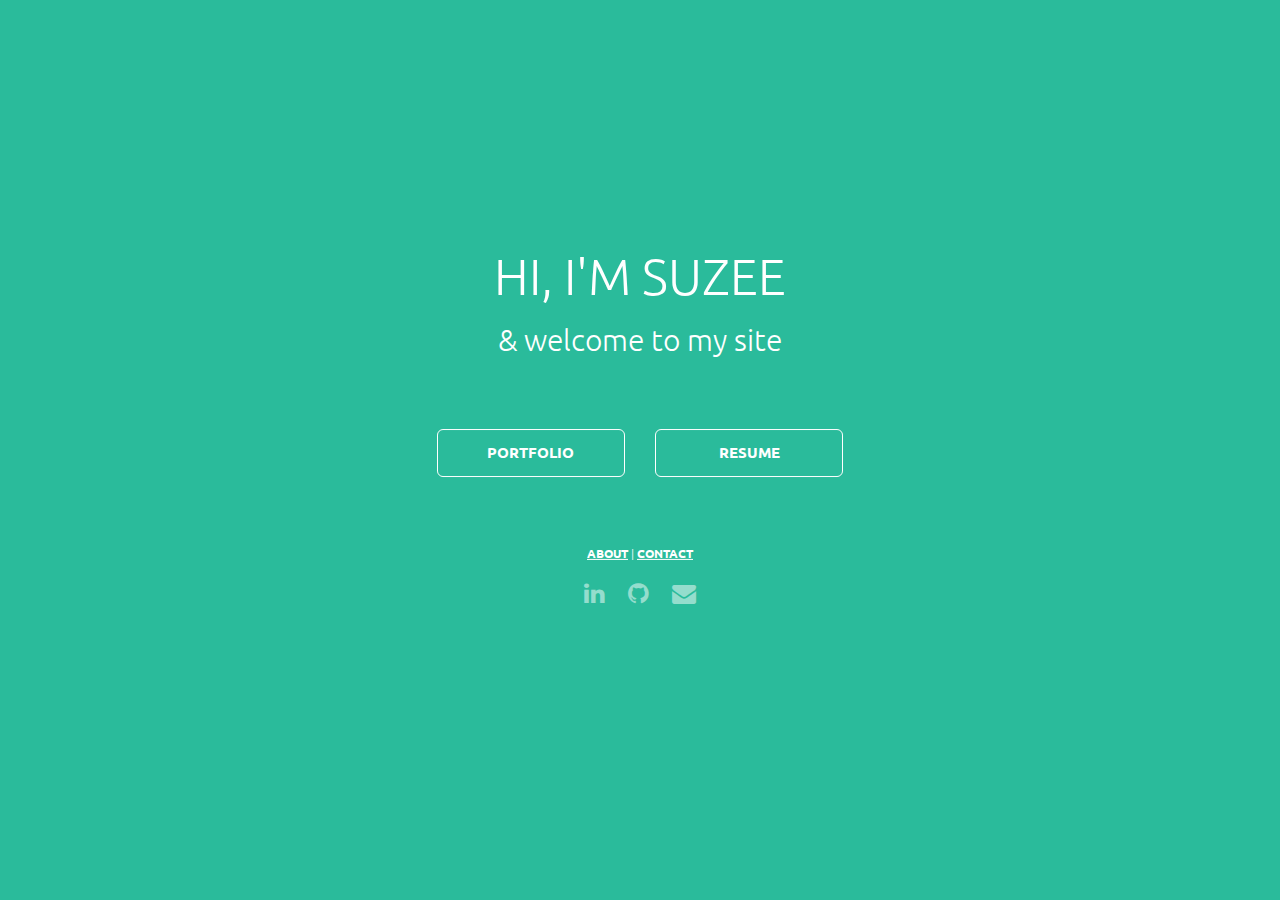
<file: index.html>
<!DOCTYPE html>

<html>
 	<head>
     <link href='http://fonts.googleapis.com/css?family=Ubuntu:300,400,500,700' rel='stylesheet' type='text/css'>
           		<title>Hi, I'm Suzee.</title>
 		<link href="styles/bootstrap.css" rel="stylesheet" type="text/css" media="screen">
    <link href="styles/style.css" rel="stylesheet" type="text/css" media="screen">
    <link rel="stylesheet" href="//maxcdn.bootstrapcdn.com/font-awesome/4.3.0/css/font-awesome.min.css">
    <link href="styles/font-awesome.css" rel="stylesheet" type="text/css" media="screen">
    <link rel="stylesheet" href="styles/animations.css">
    <meta name="viewport" content="width=device-width, initial-scale=1, maximum-scale=1.0, user-scalable=no" />
    <script src="http://ajax.googleapis.com/ajax/libs/jquery/1.11.1/jquery.min.js">
       	<script>
        (function(i,s,o,g,r,a,m){i['GoogleAnalyticsObject']=r;i[r]=i[r]||function(){
        (i[r].q=i[r].q||[]).push(arguments)},i[r].l=1*new Date();a=s.createElement(o),
        m=s.getElementsByTagName(o)[0];a.async=1;a.src=g;m.parentNode.insertBefore(a,m)
        })(window,document,'script','//www.google-analytics.com/analytics.js','ga');

        ga('create', 'UA-49699360-1', 'suzee.co');
        ga('send', 'pageview');
        </script>
        <script src="js/bootstrap.js"></script>
        <script src="js/main.js"></script>
        <script src="js/animate.js"></script>
        <script>
         new WOW().init();
        </script>
    </head>

<body>
<div>
<div id="main-header">
  <div class="row height-quarter">
    <div class="col-md-4 col-md-offset-4 col-sm-12">
      <h1 class="text-left text-center text-50x text-white">HI, I'M SUZEE</h1>
      <h1 class="text-left text-center text-30x text-white">&amp; welcome to my site</h1>
    </div>
  </div>
  <div class="row height-30">
    <div class="col-md-4 col-md-offset-4 col-sm-12 text-center wow bounceIn" data-wow-delay="0.5s">
      <div class="row">
        <div class="col-md-6 text-center">
          <a href="portfolio.html"><button class="btn btn-lg btn-home-clear text-center text-15x text-bold">PORTFOLIO</button></a>
        </div>
        <div class="col-md-6">
          <a href="images/resume.pdf" target="_blank"><button class="btn btn-lg btn-home-clear text-15x text-bold">RESUME</button></a>
        </div>
      </div>
    </div>
  </div>
  <div class="row height-40">
    <div class="col-md-12 col-sm-12 text-center">
      <h4 class="padding-top-15x text-center text-12x text-white"><a href="index.html" class="text-white-hover text-underline">
        <a href="about.html" target="_blank" class="text-white-hover text-underline"><strong>ABOUT</strong></a> | <a href="mailto:suzeehan@gmail.com" class="text-white-hover text-underline"><strong>CONTACT</strong></a> </h4>
    </div>
  </div>
  <div class="row height-40">
    <div class="col-md-4 col-md-offset-4 col-sm-12 text-center">
      <span class="text-lt-white"><a href="http://www.linkedin.com/in/suzeehan" target="_blank" class=" text-lt-white text-12x"><i class="fa fa-linkedin fa-2x padding-right-20x"></i></a></span>
      <span class="text-lt-white"><a href="http://www.github.com/suzhan" target="_blank" class=" text-lt-white text-12x"><i class="fa fa-github fa-2x padding-right-20x"></i></a></span>
      <span class="text-lt-white"><a href="mailto:suzeehan@gmail.com" target="_blank" class=" text-lt-white text-12x"><i class="fa fa-envelope fa-2x"></i></a></span>
    </div>
  </div>
</div>

</body>
</html>
</file>
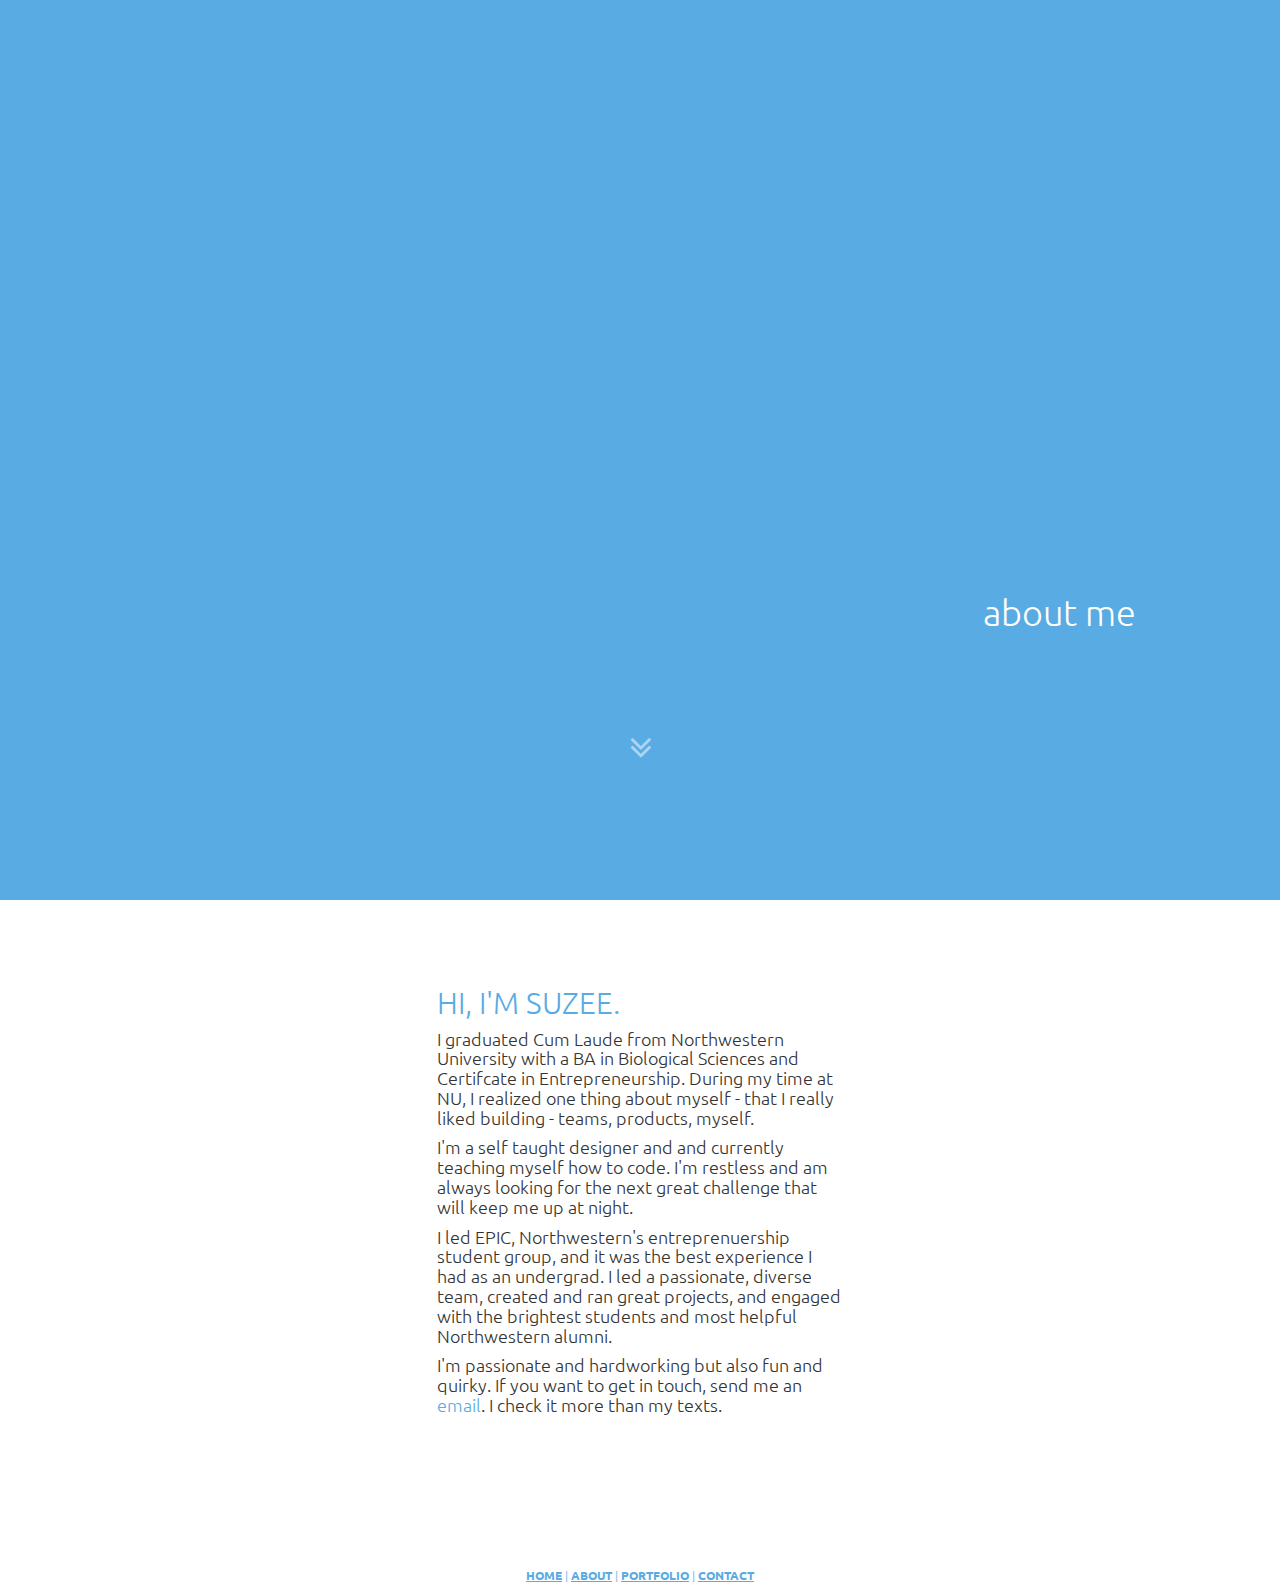
<file: about.html>
<!DOCTYPE html>

<html>
 	<head>
     <link href='http://fonts.googleapis.com/css?family=Ubuntu:300,400,500,700' rel='stylesheet' type='text/css'>
 		<title>About me.</title>
 		<link href="styles/bootstrap.css" rel="stylesheet" type="text/css" media="screen">
    <link href="styles/style.css" rel="stylesheet" type="text/css" media="screen">
    <link href="styles/font-awesome.css" rel="stylesheet" type="text/css" media="screen">
    <link rel="stylesheet" href="styles/animations.css">
    <meta name="viewport" content="width=device-width, initial-scale=1, maximum-scale=1.0, user-scalable=no" />

    <script src="http://ajax.googleapis.com/ajax/libs/jquery/1.11.1/jquery.min.js">

       	<script>
        (function(i,s,o,g,r,a,m){i['GoogleAnalyticsObject']=r;i[r]=i[r]||function(){
        (i[r].q=i[r].q||[]).push(arguments)},i[r].l=1*new Date();a=s.createElement(o),
        m=s.getElementsByTagName(o)[0];a.async=1;a.src=g;m.parentNode.insertBefore(a,m)
        })(window,document,'script','//www.google-analytics.com/analytics.js','ga');

        ga('create', 'UA-49699360-1', 'suzee.co');
        ga('send', 'pageview');
        </script>
        <script src="js/bootstrap.js"></script>
        <script src="js/main.js"></script>
        <script src="js/animate.js"></script>
        <script>
         new WOW().init();
        </script>
    </head>

<body>
  <div id="about-header">
    <div class="row height-low">
      <div class="col-md-3 col-md-offset-9 col-sm-11 col-sm-offset-1 text-left text-white">
        <h1> about me </h1>
      </div>
      <div class="col-md-12 text-center padding-top-5p">
        <h1 class=""><a href="#about-me"><i class="fa fa-angle-double-down text-lt-white text-30x"></i></a></h1>
      </div>
    </div>
  </div>
    <div class="row" id="about-me">
      <div class="col-md-4 col-md-offset-4 col-sm-10 col-sm-offset-1 padding-tb-5p">
        <h1 class="text-left text-30x text-blue">HI, I'M SUZEE.</h1>
        <h4> I graduated Cum Laude from Northwestern University with a BA in Biological Sciences and Certifcate in Entrepreneurship. During my time at NU, I realized one thing about myself -
        that I really liked building - teams, products, myself.</h4>
        <h4> I'm a self taught designer and and currently teaching myself how to code. I'm restless and am always looking for the next great challenge that will keep me up at night.</h4>
        <h4> I led EPIC, Northwestern's entreprenuership student group, and it was the best experience I had as an undergrad. I led a passionate, diverse team, created and ran great projects, and engaged
        with the brightest students and most helpful Northwestern alumni.</h4>
        <h4> I'm passionate and hardworking but also fun and quirky. If you want to get in touch, send me an <span class="text-blue-hover"><a href "mailto:suzeehan@gmail.com">email</a></span>. I check it more than my texts.<h4>
          <div class="text-center wow zoomIn padding-top-20x">
          <span class="text-blue-hover"><a href="http://www.twitter.com/suzeehan" target="_blank" class=" text-blue-hover text-12x"><i class="fa fa-twitter fa-2x padding-right-20x"></i></a></span>
          <span class="text-blue-hover"><a href="http://www.instagram.com/suzeehan" target="_blank" class=" text-blue-hover text-12x"><i class="fa fa-instagram fa-2x padding-right-20x"></i></a></span>
          <span class="text-blue-hover"><a href="http://www.linkedin.com/in/suzeehan" target="_blank" class=" text-blue-hover text-12x"><i class="fa fa-linkedin fa-2x padding-right-20x"></i></a></span>
          <span class="text-blue-hover"><a href="http://www.github.com/suzhan" target="_blank" class=" text-blue-hover text-12x"><i class="fa fa-github fa-2x padding-right-20x"></i></a></span>
          <span class="text-blue-hover"><a href="mailto:suzeehan@gmail.com" target="_blank" class=" text-blue-hover text-12x"><i class="fa fa-envelope fa-2x padding-right-20x"></i></a></span>
        </div>
    </div>
    <div class="col-md-12 col-sm-12 text-center">
      <h4 class="padding-top-15x text-center text-12x text-blue"><a href="index.html" target="_blank" class="text-blue-hover text-underline"><strong>HOME</strong></a> |
        <a href="about.html" target="_blank" class="text-blue-hover text-underline"><strong>ABOUT</strong></a> | <a href="portfolio.html" target="_blank" class="text-blue-hover text-underline"><strong>PORTFOLIO</strong></a>
         | <a href="mailto:suzeehan@gmail.com" target="_blank" class="text-blue-hover text-underline"><strong>CONTACT</strong></a> </h4>
    </div>

</body>
</html>
</file>
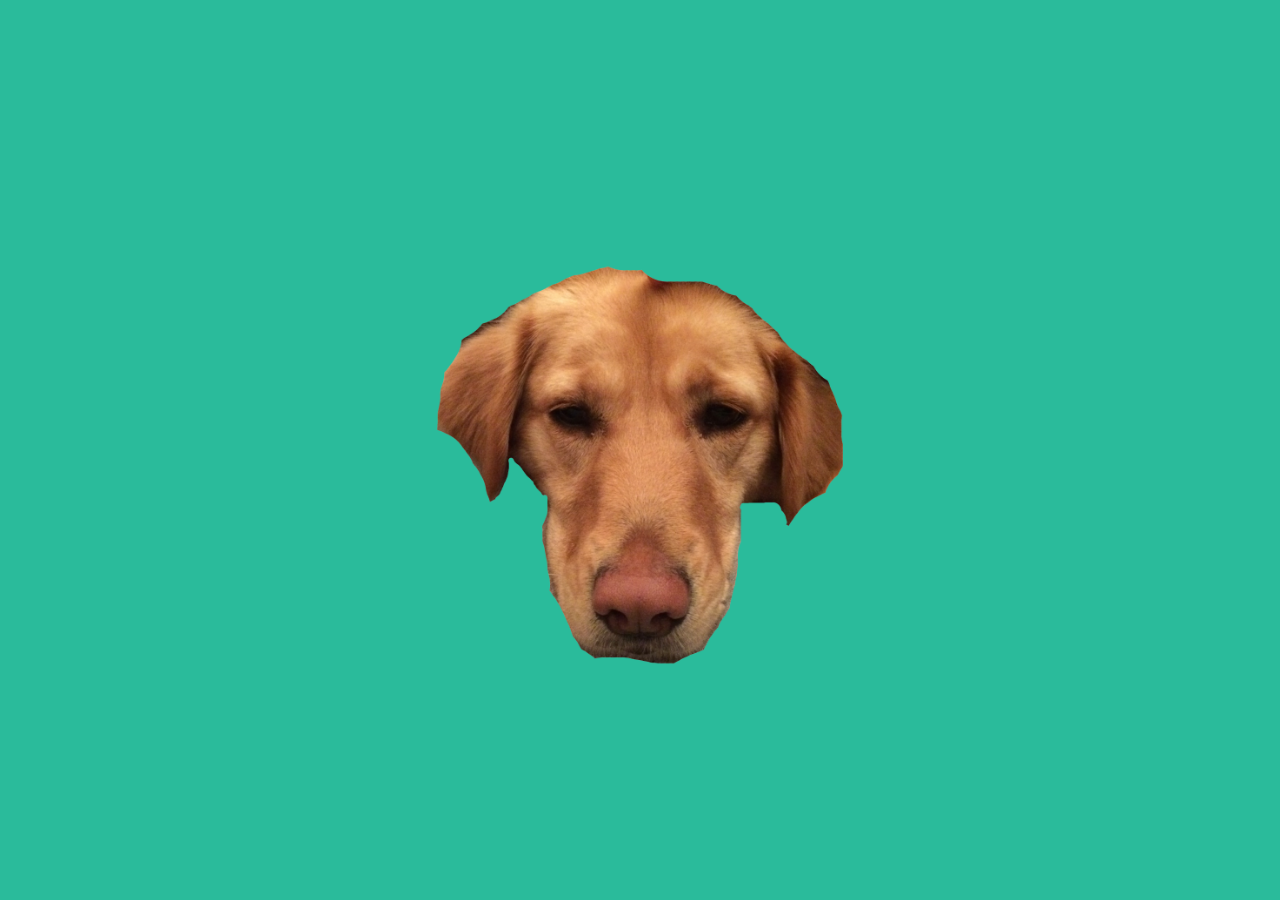
<file: caitlin.html>
<!DOCTYPE html>

<html>
 	<head>
     <link href='http://fonts.googleapis.com/css?family=Ubuntu:300,400,500,700' rel='stylesheet' type='text/css'>
           		<title>Hi, I'm Suzee.</title>
 		<link href="styles/bootstrap.css" rel="stylesheet" type="text/css" media="screen">
    <link href="styles/style.css" rel="stylesheet" type="text/css" media="screen">
    <link rel="stylesheet" href="//maxcdn.bootstrapcdn.com/font-awesome/4.3.0/css/font-awesome.min.css">
    <link href="styles/font-awesome.css" rel="stylesheet" type="text/css" media="screen">
    <link rel="stylesheet" href="styles/animations.css">
    <meta name="viewport" content="width=device-width, initial-scale=1, maximum-scale=1.0, user-scalable=no" />
    <script src="http://ajax.googleapis.com/ajax/libs/jquery/1.11.1/jquery.min.js">
       	<script>
        (function(i,s,o,g,r,a,m){i['GoogleAnalyticsObject']=r;i[r]=i[r]||function(){
        (i[r].q=i[r].q||[]).push(arguments)},i[r].l=1*new Date();a=s.createElement(o),
        m=s.getElementsByTagName(o)[0];a.async=1;a.src=g;m.parentNode.insertBefore(a,m)
        })(window,document,'script','//www.google-analytics.com/analytics.js','ga');

        ga('create', 'UA-49699360-1', 'suzee.co');
        ga('send', 'pageview');
        </script>
        <script src="js/bootstrap.js"></script>
        <script src="js/main.js"></script>
        <script src="js/animate.js"></script>
        <script>
         new WOW().init();
        </script>
    </head>

<body>
<div>
<div id="main-header">
  <div class="row height-center">
    <div class="col-md-4 col-md-offset-4 col-sm-12 text-center wow bounceIn" data-wow-delay="1s">
      <img class="img-responsive margin-center padding-top-30x width-200x wow slideInRight" src="images/bailey.png">

    </div>
  </div>

</div>

</body>
</html>
</file>
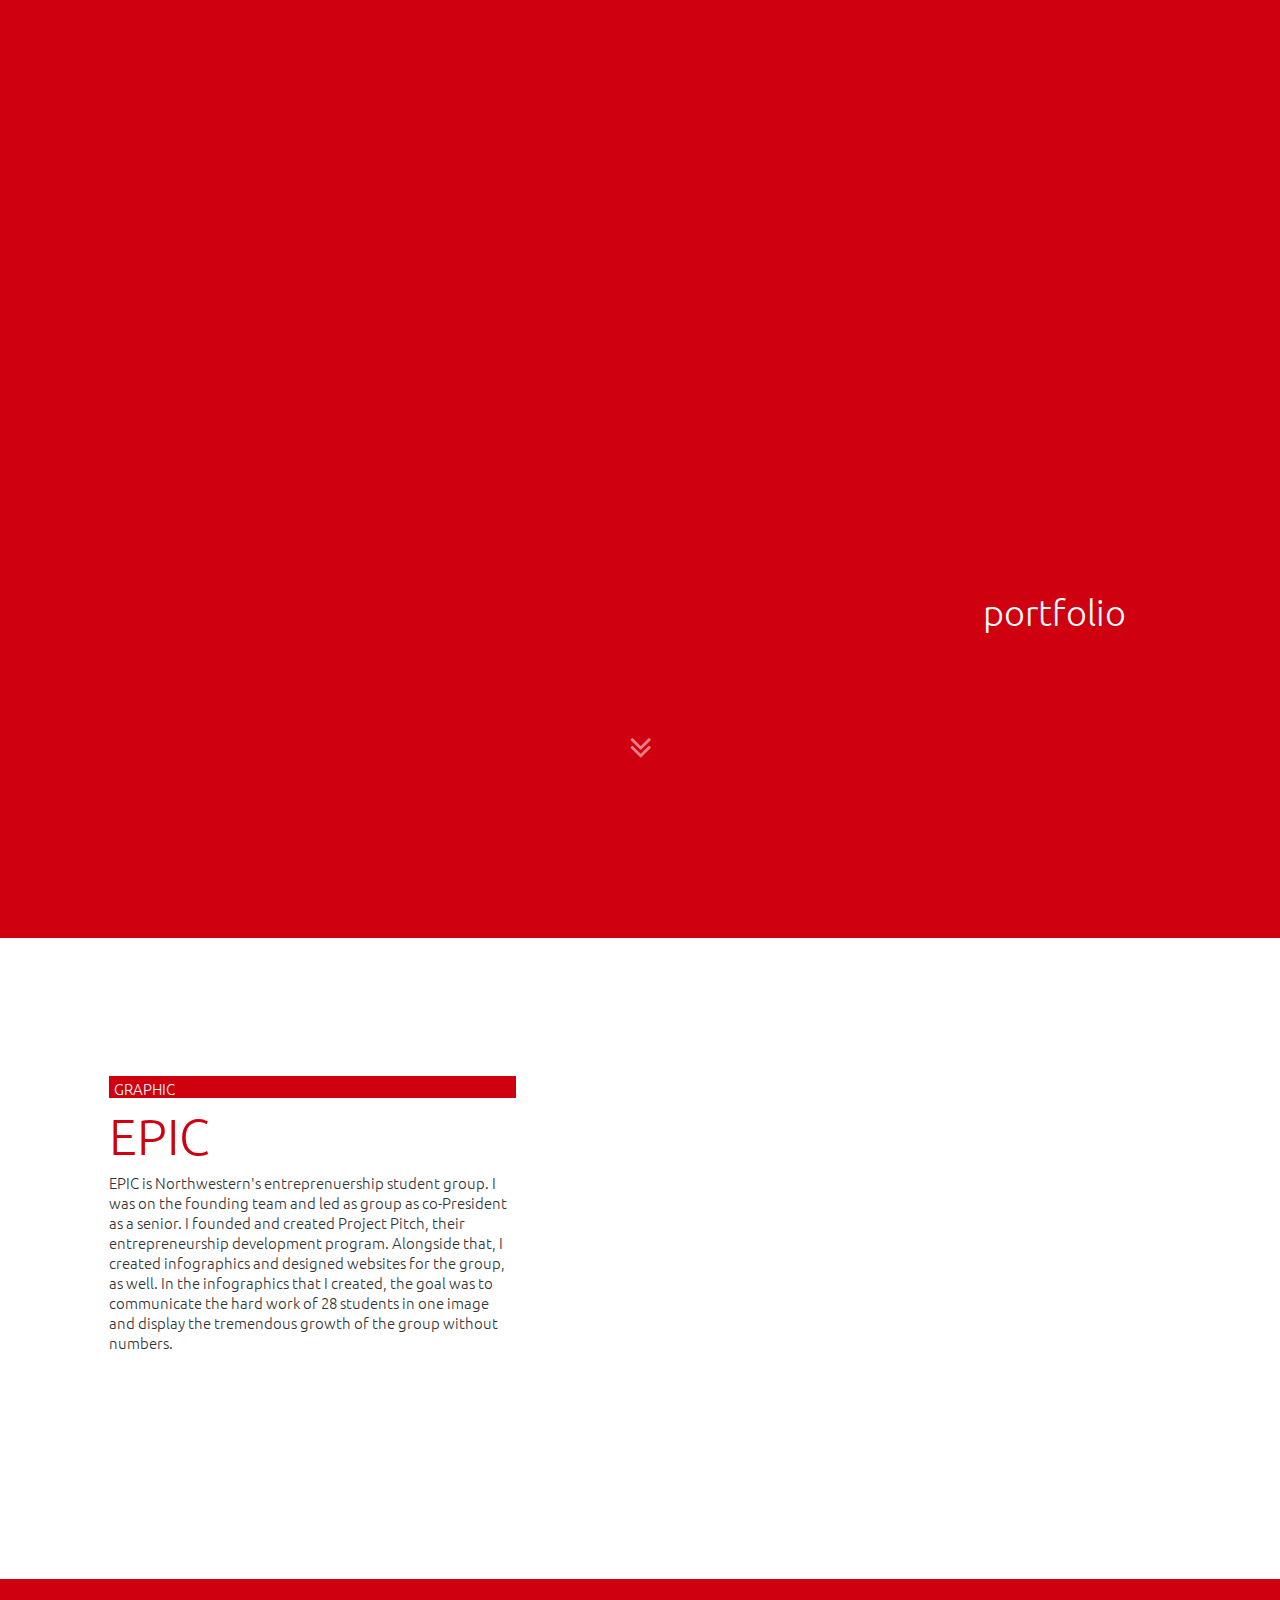
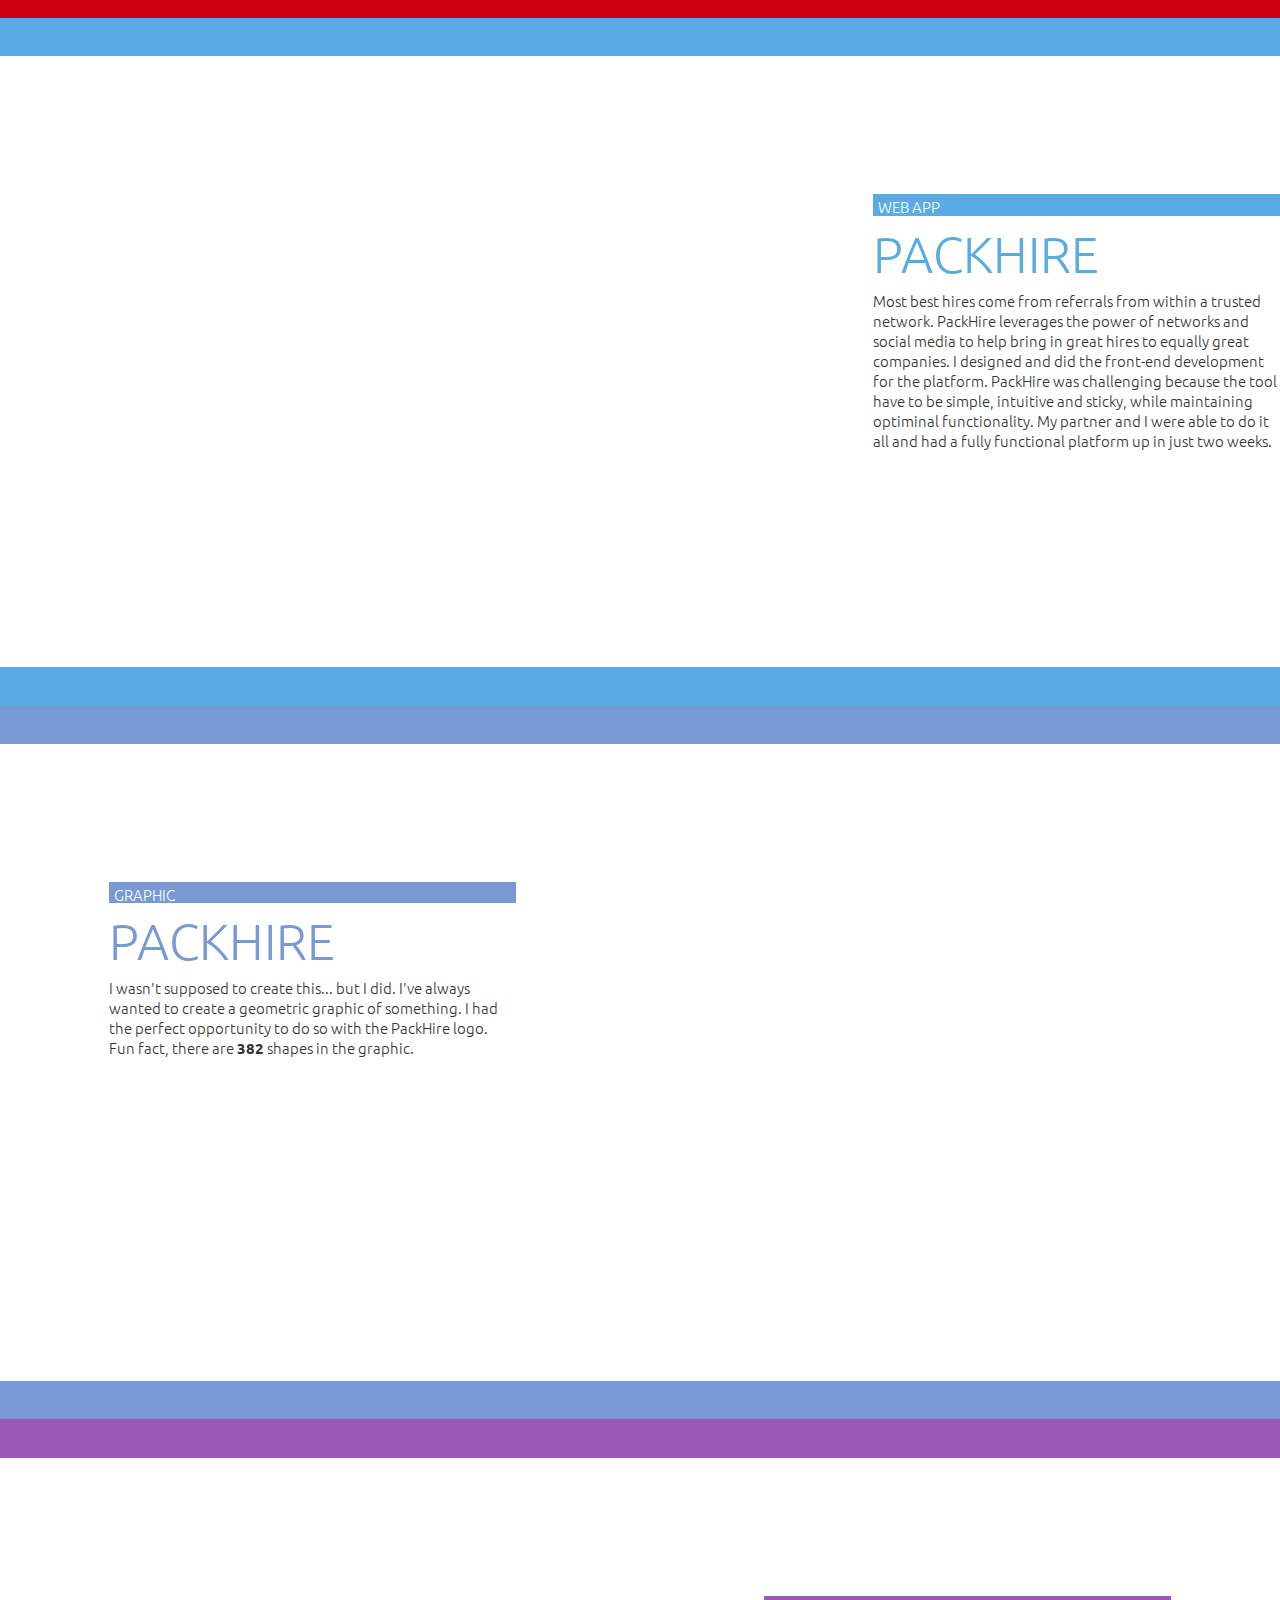
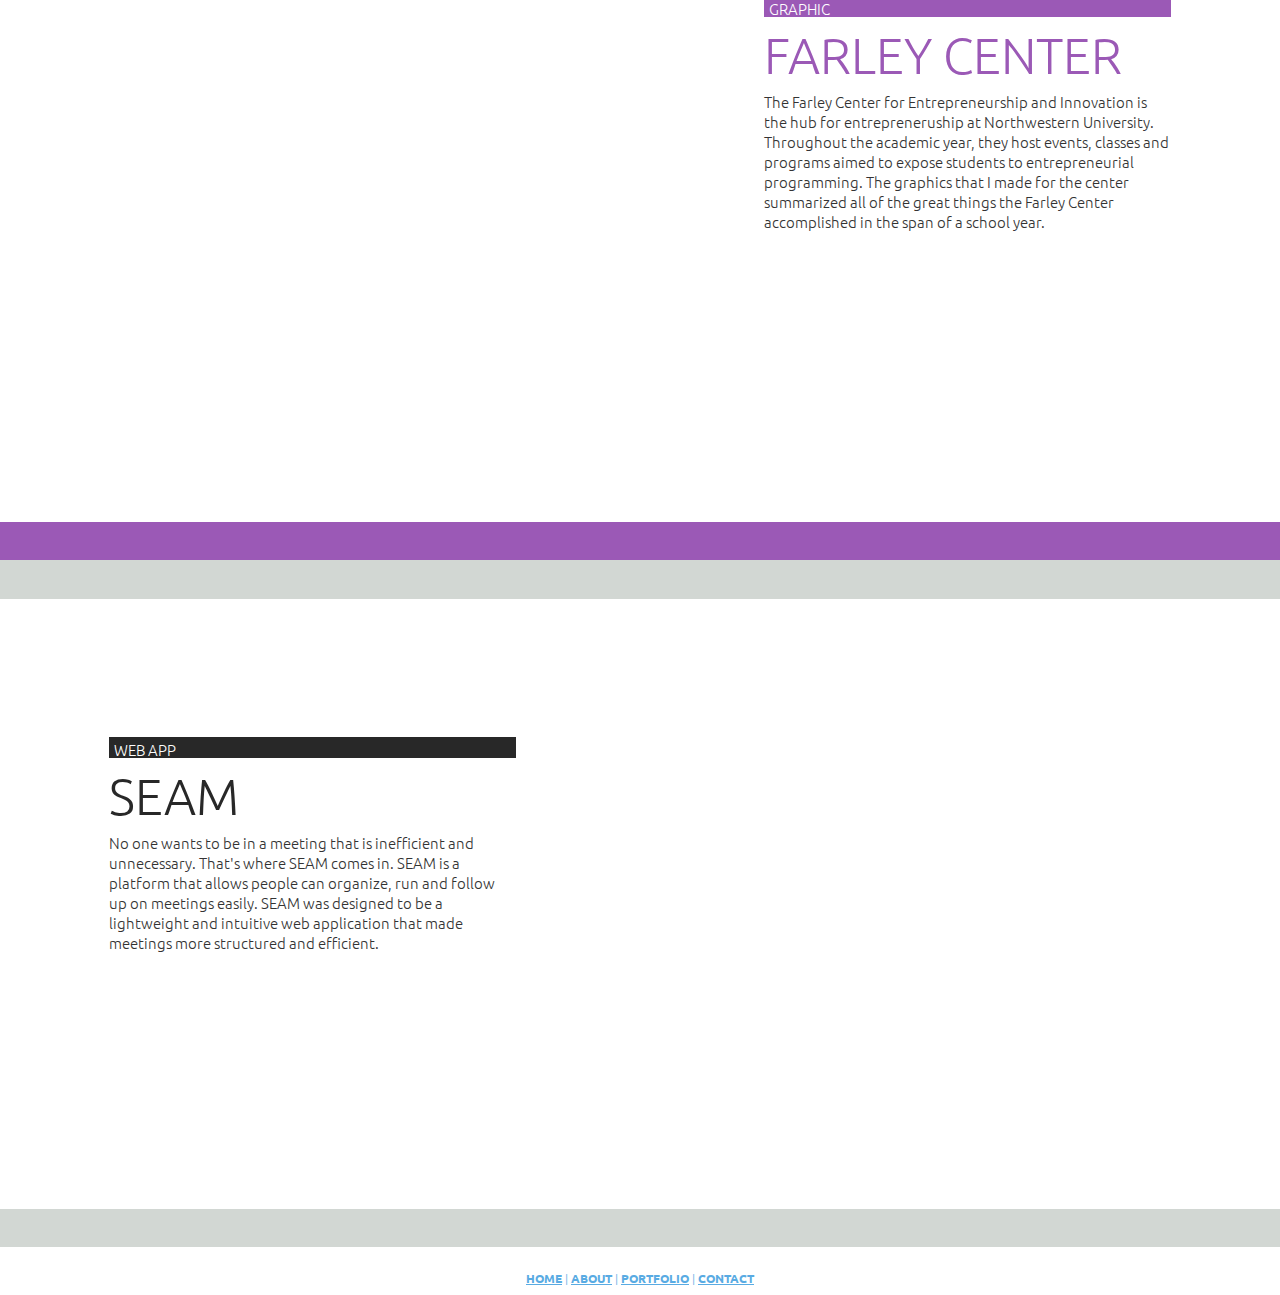
<file: portfolio.html>
<!DOCTYPE html>

<html>
 	<head>
     <link href='http://fonts.googleapis.com/css?family=Ubuntu:300,400,500,700' rel='stylesheet' type='text/css'>
 		<title>My work.</title>
 		<link href="styles/bootstrap.css" rel="stylesheet" type="text/css" media="screen">
    <link href="styles/style.css" rel="stylesheet" type="text/css" media="screen">
    <link rel="stylesheet" href="//maxcdn.bootstrapcdn.com/font-awesome/4.3.0/css/font-awesome.min.css">
    <link href="styles/font-awesome.css" rel="stylesheet" type="text/css" media="screen">
    <link rel="stylesheet" href="styles/animations.css">
    <meta name="viewport" content="width=device-width, initial-scale=1, maximum-scale=1.0, user-scalable=no" />

    <script src="http://ajax.googleapis.com/ajax/libs/jquery/1.11.1/jquery.min.js">
       	<script>
        (function(i,s,o,g,r,a,m){i['GoogleAnalyticsObject']=r;i[r]=i[r]||function(){
        (i[r].q=i[r].q||[]).push(arguments)},i[r].l=1*new Date();a=s.createElement(o),
        m=s.getElementsByTagName(o)[0];a.async=1;a.src=g;m.parentNode.insertBefore(a,m)
        })(window,document,'script','//www.google-analytics.com/analytics.js','ga');

        ga('create', 'UA-49699360-1', 'suzee.co');
        ga('send', 'pageview');
        </script>
        <script src="js/bootstrap.js"></script>
        <script src="js/main.js"></script>
        <script src="js/animate.js"></script>
        <script>
         new WOW().init();
        </script>
    </head>

<body>
  <div id="port-header">
    <div class="row height-low">
      <div class="col-md-3 col-md-offset-9 col-sm-6 col-sm-offset-1 text-left text-white">
        <h1> portfolio </h1>
      </div>
      <div class="col-md-12 text-center padding-top-5p">
        <h1 class=""><a href="#port-epic"><i class="fa fa-angle-double-down text-lt-white text-30x"></i></a></h1>
      </div>
    </div>
  </div>
  <div id="port-epic">
    <div class="row bg-white padding-tb-10p">
      <div class="col-md-4 text-left col-md-offset-1 col-sm-10 col-sm-offset-1">
        <h4 class="text-15x padding-tb-5x bg-red text-white">GRAPHIC</h4>
        <h4 class="text-50x text-left text-red">EPIC</h4>
        <h4 class="text-15x line-height-20x text-left">EPIC is Northwestern's entreprenuership student group. I was on the founding team and led as group as co-President as a senior. I founded and created Project Pitch, their entrepreneurship development program.
       Alongside that, I created infographics and designed websites for the group, as well. In the infographics that I created, the goal was to communicate the hard work of 28 students in one image and display the tremendous growth of the group without numbers.
      </h4>
        <a href="https://drive.google.com/file/d/0B2nL9d0MdJdQUW0xZ0JWcXdMQ2s/view?usp=sharing" target="_blank"><h4 class="padding-top-15x text-red-hover text-15x text-underline wow fadeIn"><strong>See the full EPIC story.</strong></h4></a>
        <a href="https://drive.google.com/file/d/0B2nL9d0MdJdQOV9ic1FoNFJVZEE/view?usp=sharing" target="_blank"><h4 class="padding-top-15x text-red-hover text-15x text-underline wow fadeIn"><strong>View graphics.</strong></h4></a>
      </div>
      <div class="col-md-6 col-sm-10 col-sm-offset-1">
        <img class="img-responsive margin-center padding-top-30x width-200x wow slideInRight" src="images/epic-info.png">
      </div>
    </div>
  </div>
  <div id="port-packhire">
    <div class="row bg-white padding-tb-10p">
      <div class="col-md-6 col-sm-10 col-sm-offset-1">
        <img class="img-responsive margin-center padding-top-30x width-200x wow slideInLeft" src="images/packhire.png" width=600>
      </div>
      <div class="col-md-4 text-left col-md-offset-1 col-sm-10 col-sm-offset-1">
        <h4 class="text-15x padding-tb-5x bg-blue text-white">WEB APP</h4>
        <h4 class="text-50x text-left text-blue">PACKHIRE</h4>
        <h4 class="text-15x line-height-20x text-left">Most best hires come from referrals from within a trusted network. PackHire leverages the power of networks and social media to help
        bring in great hires to equally great companies. I designed and did the front-end development for the platform. PackHire was challenging because the tool have to be simple, intuitive and sticky, while maintaining optiminal functionality.
        My partner and I were able to do it all and had a fully functional platform up in just two weeks. </h4>
        <a href="http://www.packhire.com" target="_blank"><h4 class="padding-top-15x text-blue-hover text-15x text-underline wow fadeIn"><strong>Visit PackHire.</strong></h4></a>
      </div>
    </div>
  </div>
  <div id="port-packhire-2">
    <div class="row bg-white padding-tb-10p">
      <div class="col-md-4 text-left col-md-offset-1 col-sm-10 col-sm-offset-1">
        <h4 class="text-15x padding-tb-5x bg-dk-blue text-white">GRAPHIC</h4>
        <h4 class="text-50x text-left text-dk-blue">PACKHIRE</h4>
        <h4 class="text-15x line-height-20x text-left">I wasn't supposed to create this... but I did. I've always wanted to create a geometric graphic of something. I had the perfect
        opportunity to do so with the PackHire logo. <br>Fun fact, there are <strong>382</strong> shapes in the graphic.</h4>
        <a href="images/packhire-graphic.png" target="_blank"><h4 class="padding-top-15x text-dk-blue-hover text-15x text-underline wow fadeIn"><strong>See graphic.</strong></h4></a>
      </div>
      <div class="col-md-6 col-sm-10 col-sm-offset-1">
        <img class="img-responsive margin-center padding-top-30x width-200x wow slideInRight" src="images/packhire-graphic.png" width=600>
      </div>
    </div>
  </div>
  <div id="port-farley">
    <div class="row bg-white padding-tb-10p">
      <div class="col-md-6">
        <img class="img-responsive margin-center padding-top-30x width-200x wow slideInLeft" src="images/farleycenter.png" width=500>
      </div>
      <div class="col-md-4 text-left col-md-offset-1 col-sm-10 col-sm-offset-1">
        <h4 class="text-15x padding-tb-5x bg-purple text-white">GRAPHIC</h4>
        <h4 class="text-50x text-left text-purple">FARLEY CENTER</h4>
        <h4 class="text-15x line-height-20x text-left">The Farley Center for Entrepreneurship and Innovation is the hub for entrepreneruship at Northwestern University. Throughout
        the academic year, they host events, classes and programs aimed to expose students to entrepreneurial programming. The graphics that I made
        for the center summarized all of the great things the Farley Center accomplished in the span of a school year. </h4>
        <a href="https://drive.google.com/file/d/0B2nL9d0MdJdQNWszTTR2V3dGa3M/view?usp=sharing" target="_blank"><h4 class="padding-top-15x text-purple-hover text-15x text-underline wow fadeIn"><strong>See the full Farley story.</strong></h4></a>
        <a href="https://drive.google.com/file/d/0B2nL9d0MdJdQc0pVNUJXSGlvN28/view?usp=sharing" target="_blank"><h4 class="padding-top-15x text-purple-hover text-15x text-underline wow fadeIn"><strong>View graphics.</strong></h4></a>
      </div>
    </div>
  </div>
  <div id="port-seam">
    <div class="row bg-white padding-tb-10p">
      <div class="col-md-4 text-left col-md-offset-1 col-sm-10 col-sm-offset-1">
        <h4 class="text-15x padding-tb-5x bg-dkgrey text-white">WEB APP</h4>
        <h4 class="text-50x text-left text-dkgrey">SEAM</h4>
        <h4 class="text-15x line-height-20x text-left">No one wants to be in a meeting that is inefficient and unnecessary. That's where SEAM comes in. SEAM is a platform that allows people can organize, run and follow up on meetings easily.
        SEAM was designed to be a lightweight and intuitive web application that made meetings more structured and efficient.</h4>
        <a href="http://seam.herokuapp.com" target="_blank"><h4 class="padding-top-15x text-dkgrey-hover text-15x text-underline wow fadeIn"><strong>Visit SEAM.</strong></h4></a>
      </div>
      <div class="col-md-6 col-sm-10 col-sm-offset-1">
        <img class="img-responsive margin-center padding-top-30x width-200x wow slideInRight" src="images/seam.png" width=600>
      </div>
    </div>
  </div>

  <div class="col-md-12 col-sm-12 text-center">
    <h4 class="padding-top-15x text-center text-12x text-blue"><a href="index.html" target="_blank" class="text-blue-hover text-underline"><strong>HOME</strong></a> |
      <a href="about.html" target="_blank" class="text-blue-hover text-underline"><strong>ABOUT</strong></a> | <a href="portfolio.html" target="_blank" class="text-blue-hover text-underline"><strong>PORTFOLIO</strong></a>
       | <a href="mailto:suzeehan@gmail.com" target="_blank" class="text-blue-hover text-underline"><strong>CONTACT</strong></a> </h4>
  </div>



</body>
</html>
</file>
<file: styles/style.css>
/*

GENERAL STYLES:

 */

html{
	/*-webkit-font-smoothing: antialiased;
	text-rendering: optimizelegibility;*/

}

.height-center{
  position: relative;
  top: 50%;
  -webkit-transform: translateY(-50%);
  -ms-transform: translateY(-50%);
  transform: translateY(-50%);
}
.height-30{
  position: relative;
  top: 35%;
  -webkit-transform: translateY(-50%);
  -ms-transform: translateY(-50%);
  transform: translateY(-50%);
}
.height-40{
  position: relative;
  top: 40%;
  -webkit-transform: translateY(-50%);
  -ms-transform: translateY(-50%);
  transform: translateY(-50%);
}
.height-60{
  position: relative;
  top: 60%;
  -webkit-transform: translateY(-50%);
  -ms-transform: translateY(-50%);
  transform: translateY(-50%);
}
.height-quarter{
  position: relative;
  top: 33%;
  -webkit-transform: translateY(-50%);
  -ms-transform: translateY(-50%);
  transform: translateY(-50%);
}
.height-low{
  position: relative;
  top: 75%;
  -webkit-transform: translateY(-50%);
  -ms-transform: translateY(-50%);
  transform: translateY(-50%);
}
a { color:inherit } /* Globally */

/* Each state */

a:visited { text-decoration: none; color:inherit; }
a:hover { text-decoration: none; color:inherit; }
a:focus { text-decoration: none; color:inherit; }
a:hover, a:active { text-decoration: none; color:inherit }

body{
  font-family: 'Ubuntu', sans-serif;
  font-weight:300;
  font-size: 14px;
	line-height: 20px;
	-webkit-background-size: cover;
	-moz-background-size: cover;
	-o-background-size: cover;
	background-size: cover;
  overflow-x:hidden !important;
}
h1,h2,h3,h4,h5{
  font-weight:300;
}
.btn-home-clear{
  width:100%;
  padding-top: 13px;
  padding-bottom: 13px;
  background-color: transparent;
  color:white;
  border-color:white;
  transition:all 0.3s ease-in-out;
}
.btn-home-clear:hover{
  width:100%;
  padding-top: 13px;
  padding-bottom: 13px;
  background-color: white;
  color:rgb(42, 187, 155);
  transition:all 0.3s ease-in-out;
  }
.btn-home-white{
  width:100%;
  padding-top: 13px;
  padding-bottom: 13px;
  background-color: white;
  color:rgb(42, 187, 155);
  transition:all 0.3s ease-in-out;
}
.btn-home-white:hover{
  width:100%;
  padding-top: 13px;
  padding-bottom: 13px;
  background-color: white;
  color:rgb(42, 187, 155);
  transition:all 0.3s ease-in-out;
}
.slide {
  background-size: cover;
  display: none;
  position: absolute;
  top: 0;
  left: 0;
  width: 100%;
  height: 100%;
}
.container{
	margin: 0 auto;
  background
}
.active-slide {
    display: block;
}
.middle{
  position:absolute;
 top:90%;
 left:0%;
 width:100%;
}
.introduction{
position:absolute;
 top:30%;
 left:0%;
 width:100%;
}
.margin-center{
  margin-left: auto;
  margin-right: auto;
}
.margin-right{
  margin-left: auto;
  margin-right: 0px;
}
.float-left{
  float: left;
}
.float-right{
  float: right;
}
.about-me{
  position:absolute;
 top:30%;
 left:0%;
 width:100%;
 background-color:white;
}
#main-header{
  background-color:rgb(42, 187, 155);
  -webkit-background-size: cover;
  -moz-background-size: cover;
  -o-background-size: cover;
  background-size: cover;
  height:100vh;
}
#about-header{
  background-color:rgb(89,171,227);
  -webkit-background-size: cover;
  -moz-background-size: cover;
  -o-background-size: cover;
  background-size: cover;
  height:100vh;
}
#resume-header{
  color:rgb(155, 89, 182);
  -webkit-background-size: cover;
  -moz-background-size: cover;
  -o-background-size: cover;
  background-size: cover;
  height:100vh;
}
#port-header{
  background-color:rgb(207,0,15);
  -webkit-background-size: cover;
  -moz-background-size: cover;
  -o-background-size: cover;
  background-size: cover;
  height:100vh;
}
#port-epic{
  background-color:rgb(207,0,15);
  padding-top:3%;
  padding-bottom:3%;
}
#port-farley{
  background: rgb(155, 89, 182);
  padding-top:3%;
  padding-bottom:3%;
}
#port-packhire{
  background-color:rgb(89,171,227);
  padding-top:3%;
  padding-bottom:3%;
}
#port-packhire-2{
  background-color:rgb(120,153,212);
  padding-top:3%;
  padding-bottom:3%;
}
#port-seam{
  background-color:rgb(210,215,211);
  padding-top:3%;
  padding-bottom:3%;
}
.bg-dk-blue{
  background-color:rgb(120,153,212);
}
.text-dk-blue{
  color:rgb(120,153,212);
}
.text-dk-blue-hover{
  color:rgb(120,153,212);
}
.text-dk-blue-hover:hover{
  color:rgba(120,153,212,0.5);
}
.bg-red{
  background-color:rgb(207,0,15);
}
.bg-grey{
  background-color:rgb(210,215,211);
}
.bg-blue{
  background-color:rgb(89,171,227);
}
.bg-seafoam{
  background-color:rgb(42, 187, 155);
}
.bg-white-light{
  background-color:rgba(255,255,255,0.2);
}
.bg-white{
  background-color:white;
}
.bg-purple{
  background-color:rgb(155, 89, 182);
}
.bg-white-hov{
  background-color:white;
}
.bg-white-hov:hover{
  background-color:rgba(255,255,255,0.5);
}
.bg-black{
  background-color:black;
}
.bg-dkgrey{
  background-color: rgb(40,40,40);
}
.text-purple{
  color:rgb(155, 89, 182);
}
.text-purple-hover{
  color:rgb(155, 89, 182);
}
.text-purple-hover:hover{
  color:rgba(155, 89, 182,0.5);
}
.text-seafoam{
  color:rgb(42, 187, 155);
}
.text-seafoam-hover{
  color:rgb(42, 187, 155);
}
.text-seafoam-hover:hover{
  color:rgba(42, 187, 155,.5);
}
.text-black{
  color:black;
}
.text-red{
  color:rgb(207,0,15);
}
.text-lt-white{
  color:rgba(255,255,255,0.5);
}
.text-lt-white:hover{
  color:rgba(255,255,255,1);
}
.text-red-hover{
  color:rgb(207,0,15);
}
.text-red-hover:hover{
  color:rgba(207,0,15,0.5);
}
.text-grey{
  color:rgb(210,215,211);
}
.text-blue{
  color:rgb(89,171,227);
}
.text-blue-hover{
  color:rgb(89,171,227);
}
.text-blue-hover:hover{
  color:rgba(89,171,227,0.5);
}

.text-white{
  color:white;
}
.text-white-hover{
  color:white;
}
.text-white-hover:hover{
  color:rgba(255,255,255,0.5);
}
.text-dkgrey{
  color: rgb(40,40,40);
}
.text-dkgrey-hover:hover{
  color: rgba(40,40,40,0.5);
}
.text-dkgrey-hover{
  color: rgb(40,40,40);
}
.text-underline{
  text-decoration: underline;
}
.slider {
  position: absolute;
  width: 100%;
  height: 100%;
}

.slider-nav {
  text-align: left;
}

.arrow-prev {
  display: inline-block;
  vertical-align: top;
  color:white;
  padding-left:50px;
}
.arrow-prev:hover {
  padding-left:50px;
  display: inline-block;
  vertical-align: top;
  color: rgba(255,255,255,0.5);
}

.arrow-next {
  padding-right:50px;
  display: inline-block;
  vertical-align: top;
  color:white;
}
.arrow-next:hover {
  padding-right:50px;
  display: inline-block;
  vertical-align: top;
  color: rgba(255,255,255,0.5);
}

.build-text:hover{
  color:black;
}
/*

TYPOGRAPHY:

 */
 .text-10x{
   font-size:10px;
 }
 .text-12x{
   font-size:12px;
 }
 .text-15x{
   font-size:15px;
 }
.text-20x{
  font-size:20px;
}
.text-30x{
  font-size:30px;
}
.text-40x{
  font-size:40px;
}
.text-50x{
  font-size:50px;
}
.text-60x{
  font-size:60px;
}
.text-80x{
  font-size:80px;
}
.text-120x{
  font-size:120px;
}
.text-white{
  color: white;
}
.line-height-20x{
  line-height:20px;
}
.line-height-15x{
  line-height:15px;
}
.text-sm{ font-size:14px;}


.text-redbold{
	font-weight:700;
	color: rgb(201,51,51);
}

.text-changehover:hover{

color: rgb(255,168,81);
}

.text-changehover-orange:hover{

color: rgb(255,168,81);
}

.text-org{

color: rgb(255,168,81);
}

.text-lightblue{
	color: rgb(51,204,204);

}
.text-orange{
	color: rgb(44,176,176);

}
.text-black{
	color: black;

}

.text-bold{
	font-weight:700;
}

.text-400{
	font-weight:400;
}

.text-14{
	font-size:14px;
}


.btn-hero{
  width:25%;
}
/*

PORTFOLIO:

 */
.portfolio {
	-webkit-background-size: cover;
	-moz-background-size: cover;
	-o-background-size: cover;
	background-size: cover;

	width: auto;
	padding-bottom:0%;
	position: relative;
	z-index: 8;
	overflow:hidden;
}

.portfolio .wrapper{


	margin:left;
	overflow=hidden;
	margin-top:1%;
	overflow-y: scroll!important;
	overflow-x: hidden;
	width:auto;
	height:400px;


}
.box{


	overflow-y: scroll!important;
	overflow-x: hidden;
	width:auto;
	height:600px;
	margin-right: auto;
	margin-left: auto;


}



 /*

LAYOUTS:

 */
 .margin-top-0x{
   margin-top: 0px;
 }
 .margin-bottom-0x{
   margin-bottom: 0px;
 }
.padding-top-0x{
  padding-top: 0px;
}
.padding-top--10x{
  padding-top: -10px;
}
 .padding-top{
 padding-top: 100px;

 }
  .padding-3b{
 padding-bottom: 3px;

 }
 .padding-top-5x{
  padding-top: 5px;
 }
 .padding-bottom-5x{
  padding-bottom: 5px;
 }
.padding-top-10x{
 padding-top: 10px;
}
.padding-top-15x{
  padding-top: 15px;
}
.padding-top-20x{
  padding-top: 20px;
}
.padding-top-30x{
  padding-top: 30px;
}
.padding-top-40x{
  padding-top: 40px;
}
.padding-top-2p{
  padding-top: 2%;
}
.padding-top-3p{
  padding-top: 3%;
}
.padding-top-5p{
  padding-top: 5%;
}
.padding-bottom-10x{
  padding-bottom: 10px;
}
.padding-bottom-15x{
  padding-bottom: 15px;
}
.padding-bottom-20x{
  padding-bottom: 20px;
}
.padding-tb-5x{
   padding-top: 5px;
   padding-left:5px;
}
.padding-tb-10x{
   padding-top: 10px;
   padding-bottom: 10px;
}
.padding-tb-20x{
   padding-top: 20px;
   padding-bottom: 20px;
}
.padding-tb-30x{
   padding-top: 30px;
   padding-bottom: 30px;
}
.padding-tb-10p{
   padding-top: 10%;
   padding-bottom: 10%;
}
.padding-tb-7p{
   padding-top: 7%;
   padding-bottom:7%;
}
.padding-tb-5p{
   padding-top: 5%;
   padding-bottom:5%;
}
.padding-left-15x{
  padding-left: 15px;
}
.padding-left-20x{
  padding-left: 20px;
}
.padding-left-30x{
  padding-left: 30px;
}
.margin-left-15x{
  padding-left: 15px;
}
.margin-left-20x{
  padding-left: 20px;
}
.margin-left-30x{
  padding-left: 30px;
}
.container-grey{

	height:auto;
	background-color: white;
	min-height:200px;
}
 .padding-left{
padding-left:50px;
 }
.padding-right-10x{
padding-right:10px;
}
.padding-bottom-10x{
padding-bottom:10px;
}
.padding-right-20x{
padding-right:20px;
}
.round-corner{
  border-radius: 10px;

}
.round2 {
  border-radius: 10px;
  border: 3px solid #BADA55;
}
.btn-welcome{
  width: 100px;
  height: 50px;

}

.border-white{
  border: 2px solid white;
  border-radius: 10px;


}

.boxborder {
  display: block;
  width: auto;
  height: auto;
  margin: 1em auto;
  background-size: cover;
  background-repeat: no-repeat;
  background-position: center center;
  border: 5px solid #eee;
  box-shadow: 0 2px 2px rgba(0, 0, 0, 0.3);
}

.tint {
  position: relative;
  float: left;
  cursor: pointer;

}

.tint:before {
  content: "";
  display: block;
  position: absolute;
  top: 0;
  bottom: 0;
  left: 0;
  right: 0;
  background: rgba(0,0,0, 0.7);
  transition: all .3s linear;
}

.tint:hover:before { background: none; }


.grayscale {-webkit-filter: grayscale(100%);}
</file>
